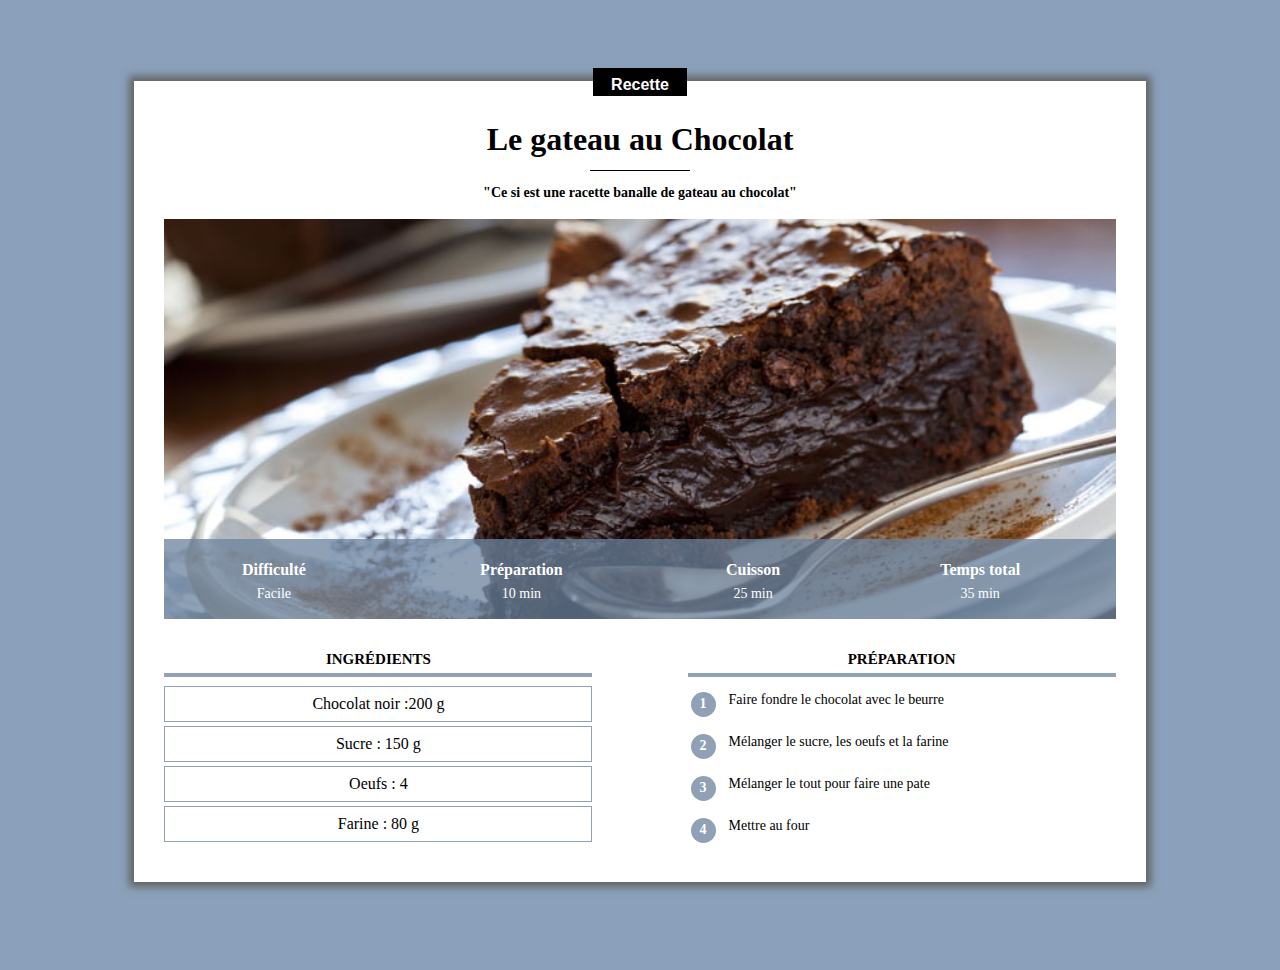
<file: index.html>
<!DOCTYPE html>
<hlml lang="fr">
    <head>
        <title>Recette goteau au chocolat</title>
        <meta charset="UTF-8">
        <link rel="stylesheet" href="recette.css"/>
    </head>
    <body> 

        <div class="centre categorie ">
        <p class="categorie">Recette</p>
        </div>
        
        <div class="contenu ombre">
            <h1>Le gateau au Chocolat</h1>
            <div class="separateur"></div>

            <div class="centre">

            <p class="neymar"><b>"Ce si est une racette banalle
                 de gateau au chocolat"</b></p>
            </div>

            <div class="info" >
                <img class= "centre info" src=gateau.jpg>
                
                
                <table class= info >
                    <tr>
                        <th>Difficulté</th>
                        <th>Préparation</th>
                        <th>Cuisson</th>
                        <th>Temps total</th>
                    </tr>
                    <tr>
                        <td>Facile</td>
                        <td>10 min</td>
                        <td>25 min</td>
                        <td>35 min</td>
                    </tr>
                </table>
            
            </div>
            <div>
                <div class="colonne1 colonne">
                    <h2>Ingrédients</h2>
                    <div class="ul">
                        <p class="li">Chocolat noir :200 g</p>
                        <p class="li">Sucre : 150 g</p>
                        <p class="li">Oeufs : 4</p>
                        <p class="li">Farine : 80 g</p>
                    </div>
                </div>
            
                <div class="colonne2 colonne">
                    <h2>Préparation</h2>
                    <table class="prepa">
                        <tr>
                            <td><p class="num">1</p></td>
                            <td class="prepa2">Faire fondre le chocolat avec le beurre</td>
                        </tr>
                        <tr>
                            <td><p class="num">2</p></td>
                            <td class="prepa2">Mélanger le sucre, les oeufs et la farine</td>
                        </tr>
                        <tr>
                            <td><p class="num">3</p></td>
                            <td class="prepa2">Mélanger le tout pour faire une pate</td>
                        </tr>
                        <tr>
                            <td><p class="num">4</p></td>
                            <td class="prepa2">Mettre au four</td>
                        </tr>
                    </table>

                </div>
            </div>
        </div>
    </body>
</hlml>
</file>
<file: recette.css>
* {
    overflow: auto;
}

body{
    background-color: #8BA1BB;
    font-family: Georgia, 'Times New Roman', Times, serif;
}
p.categorie{
    background-color: black;
    color: white;
    display: inline-block;
    padding: 8px 18px;
    margin-top: 0px;
    margin-bottom: -10px;
    font-weight: bold;
    font-size: 16px;
    font-family: -apple-system, BlinkMacSystemFont, 'Segoe UI', Roboto, Oxygen, Ubuntu, Cantarell, 'Open Sans', 'Helvetica Neue', sans-serif;
}


div.contenu{
        background-color: white;
        margin: 0px 10% 80px 10%;
        padding: 30px;
        min-width: 350px;
}

h1{
    margin-top: 10px;
    text-align: center;
    margin-bottom: 12px;
}
p.neymar{
    text-align: center;
    max-width: 350px;
    display: inline-block;
    font-size: 14px;
}
.centre{
    text-align: center;
    width: 100%;
}
div.categorie{
    margin-bottom: -15px;
    margin-top: 60px;
}
.separateur{
    
    background-color: black;
    height: 1px;
    width: 100px;
    margin-left: auto;
    margin-right: auto;
}
div.info{
    position: relative;
}
img.centre{
    display: block;
}
table.info{
    position: absolute;
    bottom: 0px;
    width: 100%;
    color: white;
    background-color: #6c829dC0; 
    height: 80px;
}
table.info td{
    text-align: center;
    vertical-align: top;
    font-size: 14px;
}
table.info th {
    font-size: 16px;
    vertical-align: bottom;
    padding-bottom: 4px;
}
img.info{
    max-height: 400px;
    object-fit: cover;
    min-height: 200px;
    background-color: lightgray;
}
div.colonne h2{
    text-align: center;
    text-transform: uppercase;
    font-size: 15px;
    border-bottom: 4px solid #6c829dC0;
    margin-bottom: 5px;
    padding-bottom: 5px;
}
div.colonne{
    width: 45%;
    margin-top: 20px;
}
.colonne1{
    display: inline-block;
    margin-right: 10%;
}
.colonne2{
    float: right;
}


p.li{
    text-align: center;
    border: 1px solid  #6c829DC0;
    padding: 8px 0;
    margin-top: 4px;
    margin-bottom: 0;
}
table.prepa p.num{
    background-color: #6c829dC0;
    color: white;
    text-align: center;
    width: 25px;
    height: 25px;
    font-size: 14px;
    font-weight: bold;
    padding-top: 4px;
    box-sizing: border-box;
    border-radius: 50%;
    margin: 0;
}
table.prepa{
    vertical-align: top;
}
.prepa2{
    font-size: 14px;
    padding-left: 10px;
    padding-bottom: 10px;
}
table.prepa tr{
    height: 40px;
}

div.ombre{
    box-shadow: 0px 0px 8px 5px #626464;
}
</file>
